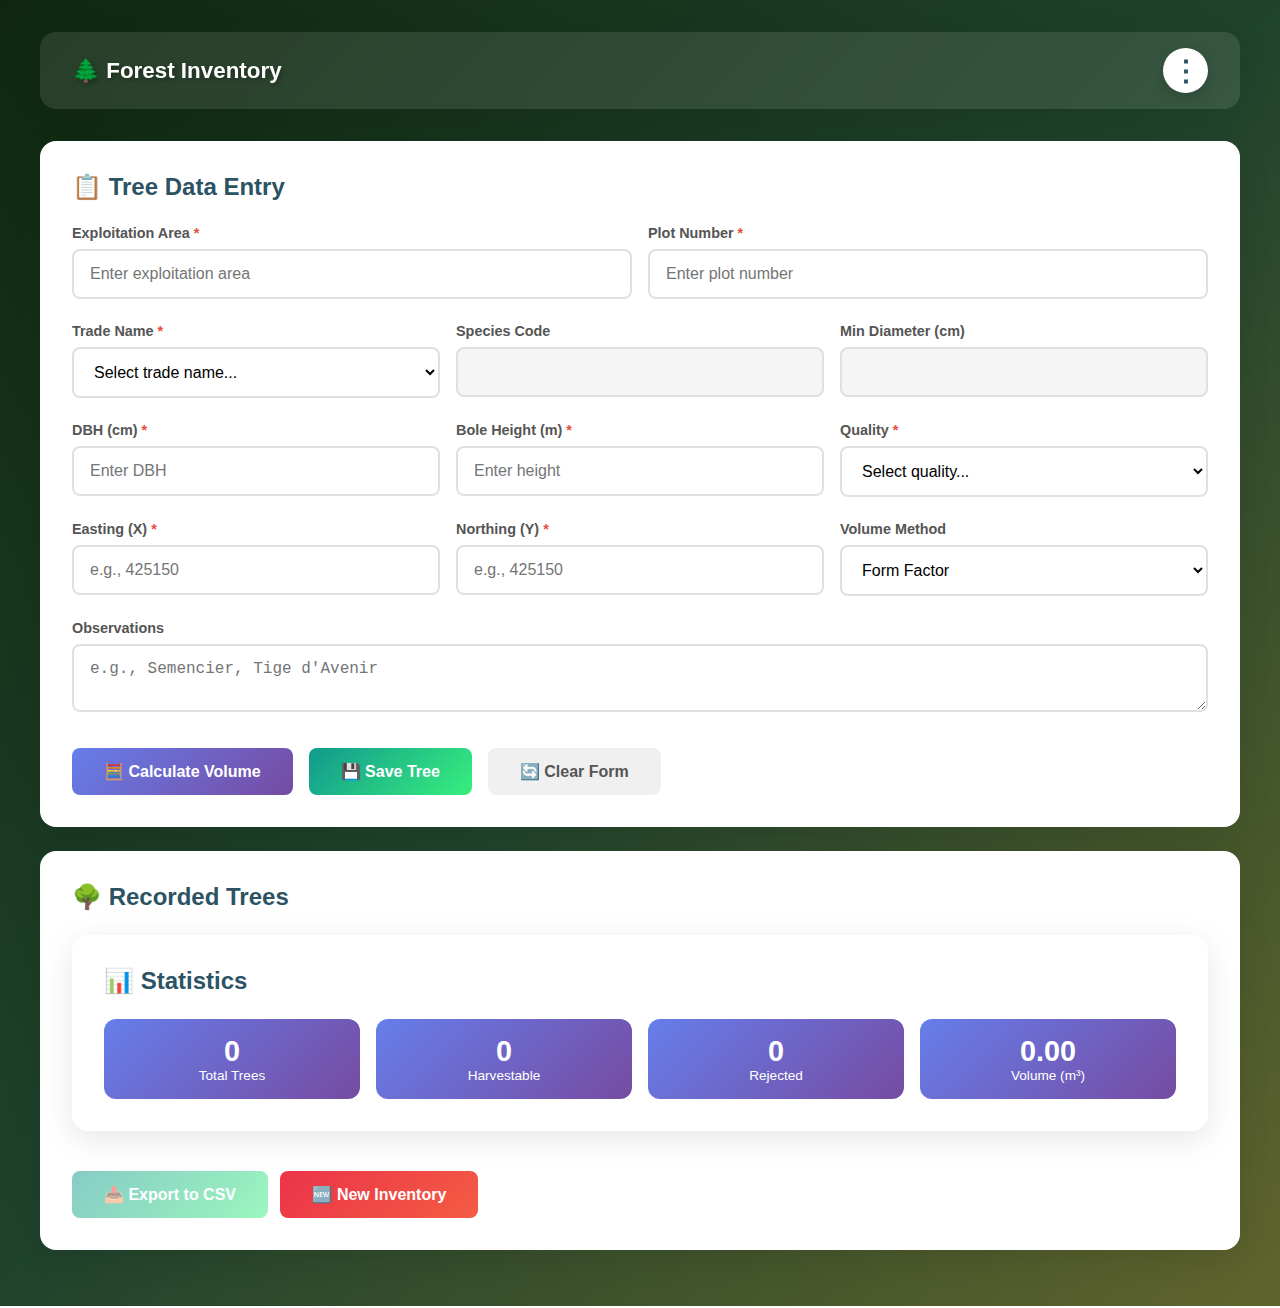
<file: index.html>
<!DOCTYPE html>
<html lang="en">
<head>
  <meta charset="UTF-8" />
  <meta name="viewport" content="width=device-width, initial-scale=1.0">
  <title>Forest Inventory</title>
  <meta name="description" content="Forest inventory data collection compatible with TIAMA/SIGIF2">
  <meta name="theme-color" content="#2c5364">
  <meta name="apple-mobile-web-app-capable" content="yes">
  <meta name="apple-mobile-web-app-status-bar-style" content="black-translucent">
  <meta name="apple-mobile-web-app-title" content="Forest Inventory">
  <!-- Manifest -->
  <link rel="manifest" href="manifest.json">
  <!-- Icons -->
  <link rel="apple-touch-icon" sizes="512x512" href="icons/icon-512x512.png">
  <!-- Stylesheets -->
  <link rel="stylesheet" href="styles/main.css">
  <link rel="stylesheet" href="styles/components.css">
  <link rel="stylesheet" href="styles/responsive.css">
  <link rel="stylesheet" href="styles/print.css">
</head>
<body>
  <div class="container">
    <!-- Header with Menu -->
    <div class="app-header">
      <h1>🌲 Forest Inventory</h1>
      <button class="menu-btn" onclick="toggleMenu()">⋮</button>
    </div>

    <!-- Dropdown Menu -->
    <div id="dropdownMenu" class="dropdown-menu">
      <button onclick="exportCSV()">📥 Export to CSV</button>
      <button onclick="openCSVFile()">📂 Open CSV File</button>
      <button onclick="showNewLocationModal()">🆕 New Inventory</button>
      <button onclick="showUserGuide()">📖 User Guide</button>
      <button onclick="showAboutDeveloper()">👨‍💻 About Developer</button>
      <button onclick="printResults()">🖨️ Print Results</button>
    </div>

    <!-- Hidden file input for CSV -->
    <input type="file" id="csvFileInput" accept=".csv" style="display: none;">

    <!-- Tree Data Entry Form -->
    <div class="card">
      <h2>📋 Tree Data Entry</h2>
      
      <div class="form-grid">
        <div class="input-group">
          <label for="area" class="required">Exploitation Area</label>
          <input type="text" id="area" placeholder="Enter exploitation area">
        </div>
        <div class="input-group">
          <label for="plot" class="required">Plot Number</label>
          <input type="text" id="plot" placeholder="Enter plot number">
        </div>
      </div>

      <div class="form-grid">
        <div class="input-group">
          <label for="tradeName" class="required">Trade Name</label>
          <select id="tradeName" onchange="updateSpecies()">
            <option value="">Select trade name...</option>
          </select>
        </div>
        <div class="input-group">
          <label for="code">Species Code</label>
          <input type="text" id="code" readonly style="background: #f5f5f5;">
        </div>
        <div class="input-group">
          <label for="minDiam">Min Diameter (cm)</label>
          <input type="number" id="minDiam" readonly style="background: #f5f5f5;">
        </div>
      </div>

      <div class="form-grid">
        <div class="input-group">
          <label for="dbh" class="required">DBH (cm)</label>
          <input type="number" id="dbh" step="0.1" placeholder="Enter DBH" oninput="checkDiameter()">
        </div>
        <div class="input-group">
          <label for="height" class="required">Bole Height (m)</label>
          <input type="number" id="height" step="0.1" placeholder="Enter height">
        </div>
        <div class="input-group">
          <label for="quality" class="required">Quality</label>
          <select id="quality" onchange="updateQuality()">
            <option value="">Select quality...</option>
            <option value="1">Perfect</option>
            <option value="2">Slight Defect</option>
            <option value="3">Unexploitable</option>
            <option value="4">Abandoned/Dead</option>
          </select>
        </div>
      </div>

      <div class="form-grid">
        <div class="input-group">
          <label for="eastingX" class="required">Easting (X)</label>
          <input type="number" id="eastingX" placeholder="e.g., 425150">
        </div>
        <div class="input-group">
          <label for="northingY" class="required">Northing (Y)</label>
          <input type="number" id="northingY" placeholder="e.g., 425150">
        </div>
        <div class="input-group">
          <label for="volMethod">Volume Method</label>
          <select id="volMethod">
            <option value="form">Form Factor</option>
            <option value="conic">Conic Formula</option>
          </select>
        </div>
      </div>

      <div class="input-group">
        <label for="obs">Observations</label>
        <textarea id="obs" rows="2" placeholder="e.g., Semencier, Tige d'Avenir"></textarea>
      </div>

      <div id="warning" class="alert alert-warning hidden"></div>
      
      <div id="volDisplay" class="alert alert-info hidden">
        <strong>Calculated Volume:</strong> <span id="volValue">0.00</span> m³
      </div>

      <div style="display: flex; gap: 0.5rem; flex-wrap: wrap;">
        <button class="btn btn-primary" onclick="calcVolume()" id="calcBtn">🧮 Calculate Volume</button>
        <button class="btn btn-success" onclick="saveTree()">💾 Save Tree</button>
        <button class="btn btn-secondary" onclick="clearForm()">🔄 Clear Form</button>
      </div>
    </div>

    <!-- Results Section -->
    <div class="card">
      <!-- Print Header (hidden on screen, visible on print) -->
      <div class="print-header" style="display: none;">
        <h1>🌲 Forest Inventory Report</h1>
        <div class="print-location" id="printLocation"></div>
        <div class="print-date" id="printDate"></div>
      </div>

      <!-- Print Summary (hidden on screen, visible on print) -->
      <div class="print-summary" style="display: none;">
        <h3>Summary Statistics</h3>
        <table>
          <tr>
            <th>Total Trees Recorded</th>
            <td id="printTotalTrees">0</td>
          </tr>
          <tr>
            <th>Harvestable Trees</th>
            <td id="printHarvestable">0</td>
          </tr>
          <tr>
            <th>Rejected Trees</th>
            <td id="printRejected">0</td>
          </tr>
          <tr>
            <th>Total Volume (m³)</th>
            <td id="printTotalVol">0.00</td>
          </tr>
        </table>
        <br>
        <h3>Tree Inventory Details</h3>
      </div>

      <h2>🌳 Recorded Trees</h2>
      
      <div id="locationHeader" class="hidden" style="background: linear-gradient(135deg, #667eea 0%, #764ba2 100%); padding: 1.5rem 2rem; border-radius: 12px; margin-bottom: 1.5rem; box-shadow: 0 4px 12px rgba(102, 126, 234, 0.3);">
        <div style="display: flex; align-items: center; gap: 0.75rem;">
          <span style="font-size: 1.5rem;">📍</span>
          <div>
            <span style="color: rgba(255, 255, 255, 0.8); font-size: 0.85rem; font-weight: 600; text-transform: uppercase; letter-spacing: 0.5px; display: block; margin-bottom: 0.25rem;">Exploitation Area</span>
            <span id="areaName" style="color: white; font-size: 1.3rem; font-weight: 700;"></span>
          </div>
        </div>
      </div>

      <div id="trees"></div>

    <!-- Statistics Card -->
    <div class="card">
      <h2>📊 Statistics</h2>
      <div class="summary-stats">
        <div class="stat-card">
          <div class="stat-value" id="totalTrees">0</div>
          <div class="stat-label">Total Trees</div>
        </div>
        <div class="stat-card">
          <div class="stat-value" id="harvestable">0</div>
          <div class="stat-label">Harvestable</div>
        </div>
        <div class="stat-card">
          <div class="stat-value" id="rejected">0</div>
          <div class="stat-label">Rejected</div>
        </div>
        <div class="stat-card">
          <div class="stat-value" id="totalVol">0.00</div>
          <div class="stat-label">Volume (m³)</div>
        </div>
      </div>
    </div>

    <button id="exportBtn" class="btn btn-export" onclick="exportCSV()" style="margin-top: 1rem;" disabled>
      📥 Export to CSV
    </button>
    <button class="btn btn-danger" onclick="showNewLocationModal()" style="margin-top: 1rem;">
      🆕 New Inventory
    </button>
  </div>

  <!-- Modal for New Location Warning -->
  <div id="newLocationModal" class="modal">
    <div class="modal-content">
      <h3>New Inventory</h3>
      <p>Starting a new inventory will clear all current data. Would you like to export the existing data before clearing?</p>
      <div class="modal-buttons">
        <button class="btn btn-secondary" onclick="closeModal()">Cancel</button>
        <button class="btn btn-danger" onclick="clearDataWithoutExport()">Don't Export</button>
        <button class="btn btn-export" onclick="exportAndClear()">Export & Clear</button>
      </div>
    </div>
  </div>

  <!-- Modal for Page Refresh Warning -->
  <div id="refreshWarningModal" class="modal">
    <div class="modal-content">
      <h3>Unsaved Data</h3>
      <p>You have unsaved data. Would you like to export it before leaving?</p>
      <div class="modal-buttons">
        <button class="btn btn-secondary" onclick="cancelRefresh()">Cancel</button>
        <button class="btn btn-danger" onclick="proceedWithoutExport()">Don't Export</button>
        <button class="btn btn-export" onclick="exportAndLeave()">Export & Leave</button>
      </div>
    </div>
  </div>

  <!-- Modal for Edit Record -->
  <div id="editModal" class="modal">
    <div class="modal-content">
      <h3>✏️ Edit Tree Record</h3>
      
      <div class="form-grid">
        <div class="input-group">
          <label for="editArea" class="required">Exploitation Area</label>
          <input type="text" id="editArea" placeholder="Enter exploitation area">
        </div>
        <div class="input-group">
          <label for="editPlot" class="required">Plot Number</label>
          <input type="text" id="editPlot" placeholder="Enter plot number">
        </div>
      </div>

      <div class="form-grid">
        <div class="input-group">
          <label for="editTradeName" class="required">Trade Name</label>
          <select id="editTradeName" onchange="updateEditSpecies()">
            <option value="">Select trade name...</option>
          </select>
        </div>
        <div class="input-group">
          <label for="editCode">Species Code</label>
          <input type="text" id="editCode" readonly style="background: #f5f5f5;">
        </div>
        <div class="input-group">
          <label for="editMinDiam">Min Diameter (cm)</label>
          <input type="number" id="editMinDiam" readonly style="background: #f5f5f5;">
        </div>
      </div>

      <div class="form-grid">
        <div class="input-group">
          <label for="editDbh" class="required">DBH (cm)</label>
          <input type="number" id="editDbh" step="0.1" placeholder="Enter DBH" oninput="recalculateVolume()">
        </div>
        <div class="input-group">
          <label for="editHeight" class="required">Bole Height (m)</label>
          <input type="number" id="editHeight" step="0.1" placeholder="Enter height" oninput="recalculateVolume()">
        </div>
        <div class="input-group">
          <label for="editQuality" class="required">Quality</label>
          <select id="editQuality">
            <option value="">Select quality...</option>
            <option value="1">1 - Perfect</option>
            <option value="2">2 - Slight Defect</option>
            <option value="3">3 - Unexploitable</option>
            <option value="4">4 - Abandoned/Dead</option>
          </select>
        </div>
      </div>

      <div class="form-grid">
        <div class="input-group">
          <label for="editEastingX" class="required">Easting (X)</label>
          <input type="number" id="editEastingX" placeholder="e.g., 425150">
        </div>
        <div class="input-group">
          <label for="editNorthingY" class="required">Northing (Y)</label>
          <input type="number" id="editNorthingY" placeholder="e.g., 425150">
        </div>
        <div class="input-group">
          <label for="editVolMethod">Volume Method</label>
          <select id="editVolMethod" onchange="recalculateVolume()">
            <option value="form">Form Factor</option>
            <option value="conic">Conic Formula</option>
          </select>
        </div>
      </div>

      <div class="input-group">
        <label for="editObs">Observations</label>
        <textarea id="editObs" rows="2" placeholder="e.g., Semencier, Tige d'Avenir"></textarea>
      </div>

      <!-- Calculated Results Display -->
      <div style="background: #f8f9fa; padding: 1rem; border-radius: 8px; margin-top: 1rem;">
        <div style="display: grid; grid-template-columns: 1fr 1fr; gap: 1rem;">
          <div>
            <div style="font-size: 0.85rem; color: #888; font-weight: 600; margin-bottom: 0.25rem;">CALCULATED VOLUME</div>
            <div style="font-size: 1.25rem; color: #2c5364; font-weight: bold;">
              <span id="editCalculatedVolume">0.00</span> m³
            </div>
          </div>
          <div>
            <div style="font-size: 0.85rem; color: #888; font-weight: 600; margin-bottom: 0.25rem;">STATUS</div>
            <div style="font-size: 1rem; color: #555; font-weight: 600;">
              <span id="editTreeStatus">-</span>
            </div>
          </div>
        </div>
      </div>

      <div class="modal-buttons">
        <button class="btn btn-secondary" onclick="closeEditModal()">Cancel</button>
        <button class="btn btn-primary" onclick="saveEditedTree()">Save Changes</button>
      </div>
    </div>
  </div>

  <!-- User Guide Modal -->
  <div id="userGuideModal" class="modal">
    <div class="modal-content modal-wide">
      <div class="modal-header">
        <h3>📖 User Guide</h3>
        <button class="close-btn" onclick="closeUserGuide()">✕</button>
      </div>
      <div class="guide-content">
        <section class="guide-section">
          <h4>🎯 Getting Started</h4>
          <p>The Forest Inventory application helps you record, calculate, and manage tree data compatible with TIAMA/SIGIF2 and other forest management systems using two standard forestry volume calculation methods.</p>
        </section>
        <section class="guide-section">
          <h4>📋 Step 1: Enter Tree Data</h4>
          <p>Fill in all required fields marked with an asterisk (*):</p>
          <ul>
            <li><strong>Exploitation Area:</strong> Name of the forest exploitation area or research site</li>
            <li><strong>Plot Number:</strong> The plot identifier where the tree is located</li>
            <li><strong>Trade Name:</strong> Common trade name of the tree species</li>
            <li><strong>DBH:</strong> Diameter at Breast Height in centimeters</li>
            <li><strong>Bole Height:</strong> Commercial height of the tree bole in meters</li>
            <li><strong>Quality:</strong> Tree quality classification (1=Perfect, 2=Slight Defect, 3=Unexploitable, 4=Abandoned/Dead)</li>
            <li><strong>Easting/Northing:</strong> GPS coordinates of the tree</li>
            <li><strong>Observations:</strong> Optional field for notes (e.g., seed tree, future crop tree)</li>
          </ul>
          <div class="tip-box">
            <strong>💡 Tip:</strong> All required fields must be completed before you can calculate volume and save a tree record.
          </div>
        </section>
        <section class="guide-section">
          <h4>🔬 Step 2: Select Volume Calculation Method</h4>
          <p>Choose one of two calculation methods:</p>
          <div class="method-info">
            <h5>📐 Form Factor Method</h5>
            <p>To use this method:</p>
            <ul>
              <li>Measure the DBH and Bole Height</li>
              <li>Enter DBH (in cm) and Bole Height (in m) in the form fields</li>
              <li>Click the 🧮 Calculate Volume button to calculate tree volume in m³</li>
              <li>Formula: <code>V = (π × D² × H × 0.5) / 4</code></li>
              <li>Where: D = DBH (cm), H = Height (m)</li>
              <li>This method uses a form factor of 0.5, suitable for general tropical hardwoods</li>
            </ul>
          </div>
          <div class="method-info">
            <h5>⭕ Conic Formula Method</h5>
            <p>To use this method:</p>
            <ul>
              <li>Measure the DBH and Bole Height</li>
              <li>Enter DBH (in cm) and Bole Height (in m) in the form fields</li>
              <li>Click the 🧮 Calculate Volume button to calculate tree volume in m³</li>
              <li>Formula: <code>V = (π × H × D²) / 12</code></li>
              <li>Where: D = DBH (cm), H = Height (m)</li>
              <li>This method assumes a conical tree shape</li>
            </ul>
            <div class="warning-box">
              <strong>⚠️ Important:</strong> The system will warn you if DBH is below the minimum diameter for the selected species.
            </div>
          </div>
        </section>
        <section class="guide-section">
          <h4>📊 Step 3: View Results</h4>
          <p>After calculating and saving, your results appear in cards showing:</p>
          <ul>
            <li>All tree information entered</li>
            <li>Calculated volume in m³</li>
            <li><strong>Quality Classification:</strong>
              <ul>
                <li>Quality 1: Perfect tree</li>
                <li>Quality 2: Slight defect</li>
                <li>Quality 3: Unexploitable</li>
                <li>Quality 4: Abandoned/Dead</li>
              </ul>
            </li>
            <li><strong>Summary Statistics:</strong>
              <ul>
                <li>Total Trees: Number of trees recorded</li>
                <li>Harvestable: Trees with quality 1 or 2</li>
                <li>Rejected: Trees with quality 3 or 4</li>
                <li>Total Volume: Sum of all harvestable tree volumes in m³</li>
              </ul>
            </li>
          </ul>
        </section>
        <section class="guide-section">
          <h4>✏️ Editing Records</h4>
          <p>Click the <strong>✏️ Edit</strong> button on any result card to modify:</p>
          <ul>
            <li>Tree information fields</li>
            <li>Calculation inputs (which will automatically recalculate the volume)</li>
          </ul>
          <p>The volume method can be changed and recalculated as needed.</p>
        </section>

        <section class="guide-section">
        <h4>📥 Exporting Data</h4>
          <p>To export your data to a CSV file:</p>
          <ul>
            <li>Click the menu button (⋮) in the top-right corner and choose 📥Export to CSV or</li>
            <li>Click <strong>📥 Export to CSV</strong> to download all results in a spreadsheet format compatible with TIAMA/SIGIF2 and Excel.</li>
            <li>The file wil be saved in your Downloads folder</li>
          </ul>
          <p>Exported files can be:</p>
          <ul>
            <li>Opened and edited in the Forest Inventory App./li>
            <li>Opened and edited in Excel, Google Sheets, or any spreadsheet application</li>
            <li>Saved as backup copies of your data</li>
            <li>Shared with colleagues or supervisors</li>
            <li>Re-imported back into the app for continued work</li>
          </ul>
        </section>
        
        <section class="guide-section">
          <h4>📂 Importing CSV Files in menu</h4>
          <p>You can import previously exported CSV files back into the app:</p>
          <ul>
            <ol>
              <li>Click the menu button (⋮) in the top-right corner</li>
              <li>Select <strong>📂 Open CSV File</strong></li>
              <li>Choose your CSV file from your device</li>
              <li>Review the import preview showing:
                <ul>
                  <li>File name</li>
                  <li>Number of records found</li>
                  <li>Exploitation area name (if present)</li>
                </ul>
              </li>
              <li>Choose your import option:
                <ul>
                  <li><strong>Import:</strong> Adds new records to existing data</li>
                  <li><strong>Replace Current Data:</strong> Clears existing records and imports the CSV data</li>
                  <li><strong>Cancel:</strong> Cancels the import operation</li>
                </ul>
              </li>
            </ol>
          </ul>
          <div class="tip-box">
            <strong>💡 Tip:</strong> The imported exploitation area is editable. You can modify it before adding new records if needed.
          </div>
          <div class="warning-box">
            <strong>⚠️ Important:</strong> Only import CSV files that were exported from this app or follow the exact same format. The app expects specific columns including Area, Plot, Trade Name, Species Code, DBH, Height, Volume, Quality, Coordinates, and Observations.
          </div>
        </section>
        <section class="guide-section">
          <h4>🆕 Starting a New Inventory</h4>
          <p>To start a new inventory in a new area</p>
          <ul>
            <li>Click the menu button (⋮) in the top-right corner and choose 🆕 New Inventory or</li>
            <li>Click <strong>🆕 New Inventory</strong> to start fresh. You'll be prompted to export existing data first if you haven't already.</li>
          </ul>
        </section>
        <section class="guide-section">
          <h4>🗑️ Deleting Records</h4>
          <p>Click the <strong>🗑️ Delete</strong> button on any result card to remove it. Record IDs will automatically renumber to maintain sequence.</p>
        </section>
        <section class="guide-section">
          <h4>💾 Data Safety</h4>
          <ul>
            <li>The app warns you before closing or refreshing if you have unsaved data</li>
            <li>Always export your data before starting a new inventory</li>
            <li>Data is stored only in your browser session and will be lost if not exported</li>
          </ul>
        </section>
        <section class="guide-section">
          <h4>🖨️ Printing Results</h4>
          <p>Generate a professional printed report of your tree inventory:</p>
          <ul>
            <ol>
              <li>Click the menu button (⋮) in the top-right corner</li>
              <li>Select <strong>🖨️ Print Results</strong></li>
              <li>Review the print preview showing:
                <ul>
                  <li>Exploitation area and date information</li>
                  <li>Summary statistics (total trees, harvestable, rejected, total volume)</li>
                  <li>Complete tree measurement details</li>
                  <li>Developer and contact information</li>
                </ul>
              </li>
              <li>Choose your print destination:
                <ul>
                  <li><strong>Physical Printer:</strong> Print to paper for field reports</li>
                  <li><strong>Save as PDF:</strong> Create digital copies for archival or sharing</li>
                </ul>
              </li>
            </ol>
          </ul>
          <div class="tip-box">
            <strong>💡 Tip:</strong> The print layout is optimized for A4 paper and includes page breaks to keep records together. Unnecessary interface elements (buttons, menus) are automatically hidden when printing.
          </div>
        </section>
      </div>
    </div>
  </div>

  <!-- About Developer Modal -->
  <div id="aboutDeveloperModal" class="modal">
    <div class="modal-content modal-wide">
      <div class="modal-header">
        <h3>👨‍💻 About the Developer</h3>
        <button class="close-btn" onclick="closeAboutDeveloper()">✕</button>
      </div>
      <div class="about-content">
        <div class="developer-profile">
          <img src="drnamuene.jpg" alt="Dr. Kato Samuel Namuene" class="developer-photo">
          <h4>Dr. Kato Samuel Namuene</h4>
          <p class="developer-subtitle">Forest Informatics & Forest Biometry</p>
          <p class="developer-email">📧 <a href="mailto:kato.namuene@ubuea.cm">kato.namuene@ubuea.cm</a></p>
          <p class="developer-email">
            📧 <a href="https://www.linkedin.com/in/dr-kato-samuel-namuene-0b808a34" target="_blank" rel="noopener noreferrer">
              LinkedIn
            </a>
          </p>
        </div>

        <div class="about-section">
          <h5>🌟 Overview</h5>
          <p>Dr. Kato Samuel Namuene is a Bakwerian from Bokwai Village, Buea, married with 3 kids. He is a lecturer and environmental educator with over 20 years of experience teaching and training in forestry, botany, information and communication technologies (ICTs), and environmental management. His career combines academic teaching, vocational skills development, and software innovation to support forest conservation, biodiversity conservation, and sustainable resource use.</p>
        </div>

        <div class="about-section">
          <h5>🎓 Academic Qualifications</h5>
          <ul>
            <li><strong>Ph.D. in Botany (Forest Informatics)</strong> - University of Buea
              <ul>
                <li>ITTO-funded doctoral research on decision support systems and traceability software for timber exploitation monitoring</li>
              </ul>
            </li>
            <li><strong>M.Sc. in Botany</strong></li>
            <li><strong>B.Sc. (Hons.) in Plant Biology</strong></li>
          </ul>
        </div>

        <div class="about-section">
          <h5>📚 Professional Training</h5>
          <ul>
            <li><strong>Competence-Based Approach in Teaching</strong> - Ministry of Employment and Vocational Training (curriculum design, syllabus implementation, student evaluation)</li>
            <li><strong>Rural Agriculture Training</strong> - Ministry of Agriculture and Rural Development and Ministry of Livestock, Fisheries and Animal Industries</li>
            <li><strong>Education for Sustainable Development (ESD)</strong> - WWF Seminar</li>
            <li><strong>International Computer Driving License (ICDL)</strong> - 2007</li>
          </ul>
        </div>

        <div class="about-section">
          <h5>💻 Advanced Professional Development</h5>
          <ul>
            <li><strong>Data Analysis with R Statistics</strong> - DataCamp (2017)</li>
            <li><strong>Relational Databases and SQL</strong> - Stanford University Online (2022)</li>
            <li><strong>Python Programming</strong> - Great Learning Academy (2023–2025)</li>
            <li><strong>Oracle SQL</strong> - Great Learning Academy (2023–2025)</li>
            <li><strong>Web App and Database Development</strong> - The Odin Project (2023–2025)</li>
          </ul>
        </div>

        <div class="about-section">
          <h5>🏢 Professional Experience</h5>
          <ul>
            <li><strong>Programme for the Sustainable Management of Natural Resources (PSMNR)</strong>
              <ul>
                <li>Over a decade of training staff and community members in GIS, database management, AutoCAD, file management, and ICT skills</li>
              </ul>
            </li>
            <li><strong>WWF MOOC Developer</strong>
              <ul>
                <li>Developed and taught courses on innovations in technology for biodiversity conservation and ICT for green economy transformation</li>
              </ul>
            </li>
            <li><strong>Intensive Vocational Training Centre (IVTC) Buea</strong>
              <ul>
                <li>12 years developing curricula in Microsoft Office, computer maintenance, and networking</li>
                <li>Served as head of exams, jury member, and board member</li>
              </ul>
            </li>
            <li><strong>Cameroon GCE Board</strong>
              <ul>
                <li>Resource person for syllabus development in advanced-level wood processing and forest management (since 2022)</li>
              </ul>
            </li>
          </ul>
        </div>

        <div class="about-section">
          <h5>🌍 Contributions to Conservation</h5>
          <p>Dr. Namuene has made significant contributions to Education for Sustainable Development (ESD) through presentations on innovations in biodiversity conservation and ICT for a green economy. His work bridges the gap between technology and environmental conservation, creating practical tools and training programs that empower communities and organizations in sustainable resource management.</p>
        </div>
      </div>
    </div>
  </div>

  <!-- CSV Import Confirmation Modal -->
  <div id="csvImportModal" class="modal">
    <div class="modal-content">
      <h3>Import CSV File</h3>
      <p id="csvImportMessage"></p>
      <div id="csvPreview" style="max-height: 200px; overflow-y: auto; background: #f8f9fa; padding: 1rem; border-radius: 8px; margin-bottom: 1.5rem; display: none;">
        <strong>Preview:</strong>
        <div id="csvPreviewContent" style="margin-top: 0.5rem; font-size: 0.9rem;"></div>
      </div>
      <div class="modal-buttons">
        <button class="btn btn-secondary" onclick="cancelCSVImport()">Cancel</button>
        <button class="btn btn-danger" onclick="importCSVReplace()" id="replaceBtn" style="display: none;">Replace Current Data</button>
        <button class="btn btn-primary" onclick="confirmCSVImport()">Import</button>
      </div>
    </div>
  </div>

  <!-- Scripts -->
  <script src="js/utils.js"></script>
  <script src="js/calculations.js"></script>
  <script src="js/ui.js"></script>
  <script src="js/app.js"></script>

  <script>
    document.addEventListener('DOMContentLoaded', function() {
      if (typeof initializeSpeciesDropdown === 'function') {
        initializeSpeciesDropdown();
      } else {
        console.error('initializeSpeciesDropdown function not found');
      }
    });
  </script>
  
 <!-- PWA Installation Script -->
  <script>
    // Register Service Worker
    if ('serviceWorker' in navigator) {
      window.addEventListener('load', () => {
        navigator.serviceWorker.register('./service-worker.js')
          .then(registration => {
            console.log('Service Worker registered successfully:', registration.scope);
            
            // Check for updates
            registration.addEventListener('updatefound', () => {
              const newWorker = registration.installing;
              console.log('Service Worker update found');
              
              newWorker.addEventListener('statechange', () => {
                if (newWorker.state === 'installed' && navigator.serviceWorker.controller) {
                  console.log('New Service Worker installed, reload to update');
                }
              });
            });
          })
          .catch(error => {
            console.log('Service Worker registration failed:', error);
          });
      });
    } else {
      console.log('Service Workers not supported in this browser');
    }

    // PWA Install Prompt
    let deferredPrompt;
    const installButton = document.createElement('button');
    installButton.id = 'installButton';
    installButton.className = 'install-button';
    installButton.innerHTML = '📥 Install App';
    installButton.style.display = 'none';

    window.addEventListener('beforeinstallprompt', (e) => {
      e.preventDefault();
      deferredPrompt = e;
      installButton.style.display = 'flex';
    });

    installButton.addEventListener('click', async () => {
      if (deferredPrompt) {
        deferredPrompt.prompt();
        const { outcome } = await deferredPrompt.userChoice;
        console.log('User response:', outcome);
        deferredPrompt = null;
        installButton.style.display = 'none';
      }
    });

    window.addEventListener('appinstalled', () => {
      console.log('App installed successfully');
      installButton.style.display = 'none';
    });

    // Add install button to page
    window.addEventListener('load', () => {
      document.body.appendChild(installButton);
    });
    
    // Online/Offline status
    function updateOnlineStatus() {
      const statusElement = document.getElementById('onlineStatus');
      if (statusElement) {
        if (navigator.onLine) {
          statusElement.textContent = '● Online';
          statusElement.className = 'status-online';
        } else {
          statusElement.textContent = '● Offline';
          statusElement.className = 'status-offline';
        }
      }
    }

    window.addEventListener('online', updateOnlineStatus);
    window.addEventListener('offline', updateOnlineStatus);
    
    document.addEventListener('DOMContentLoaded', updateOnlineStatus);
  </script>
</body>
</html>
</file>
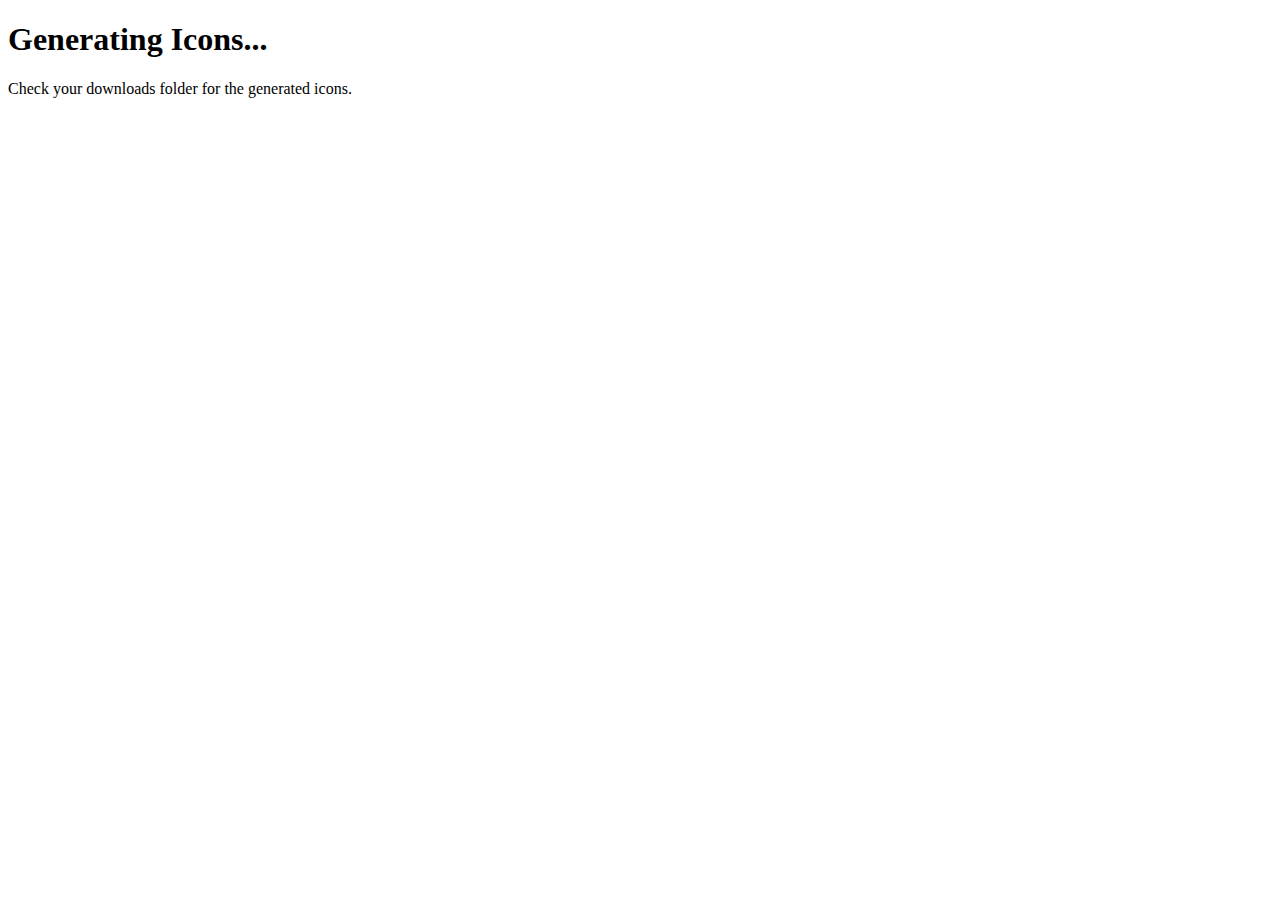
<file: createicons.html>
<!DOCTYPE html>
<html>
<head>
  <title>Icon Generator for Forest Inventory</title>
</head>
<body>
  <h1>Generating Icons...</h1>
  <p>Check your downloads folder for the generated icons.</p>
  <canvas id="canvas"></canvas>
  <script>
    const sizes = [72, 96, 128, 144, 152, 192, 384, 512];
    
    sizes.forEach(size => {
      const canvas = document.createElement('canvas');
      canvas.width = size;
      canvas.height = size;
      const ctx = canvas.getContext('2d');
      
      // Background gradient
      const gradient = ctx.createLinearGradient(0, 0, size, size);
      gradient.addColorStop(0, '#0f2027');
      gradient.addColorStop(0.5, '#203a43');
      gradient.addColorStop(1, '#2c5364');
      ctx.fillStyle = gradient;
      ctx.fillRect(0, 0, size, size);
      
      // Tree emoji
      ctx.font = `${size * 0.6}px Arial`;
      ctx.textAlign = 'center';
      ctx.textBaseline = 'middle';
      ctx.fillText('🌲', size / 2, size / 2);
      
      // Download
      canvas.toBlob(blob => {
        const url = URL.createObjectURL(blob);
        const a = document.createElement('a');
        a.href = url;
        a.download = `icon-${size}x${size}.png`;
        a.click();
        URL.revokeObjectURL(url);
      });
    });
    
    setTimeout(() => {
      document.body.innerHTML += '<p style="color: green; font-weight: bold;">✓ All icons generated! Move them to the icons/ folder.</p>';
    }, 1000);
  </script>
</body>
</html>
</file>
<file: styles/main.css>
/* Main Styles */
* {
  margin: 0;
  padding: 0;
  box-sizing: border-box;
}

body {
  font-family: -apple-system, BlinkMacSystemFont, 'Segoe UI', Roboto, Oxygen, Ubuntu, Cantarell, sans-serif;
  background: linear-gradient(135deg, #0f270f 0%, #20432c 50%, #60642c 100%);
  min-height: 100vh;
  padding: 2rem;
  color: #333;
}

.container {
  max-width: 1200px;
  margin: 0 auto;
}

h1 {
  color: white;
  text-align: center;
  font-size: 2.5rem;
  margin-bottom: 2rem;
  text-shadow: 2px 2px 4px rgba(0,0,0,0.3);
}

h2 {
  color: #2c5364;
  font-size: 1.5rem;
  margin-bottom: 1.5rem;
  display: flex;
  align-items: center;
  gap: 0.5rem;
}

.hidden {
  display: none !important;
}

.formula {
  background: #f8f9fa;
  padding: 1rem;
  border-radius: 8px;
  border-left: 4px solid #667eea;
  margin: 1rem 0;
  font-family: 'Courier New', monospace;
  color: #555;
}

/* Tables */
table {
  width: 100%;
  border-collapse: separate;
  border-spacing: 0;
  margin-top: 1rem;
}

th {
  background: linear-gradient(135deg, #2c5364 0%, #203a43 100%);
  color: white;
  padding: 1rem;
  text-align: left;
  font-weight: 600;
  font-size: 0.9rem;
}

th:first-child {
  border-radius: 8px 0 0 0;
}

th:last-child {
  border-radius: 0 8px 0 0;
}

td {
  padding: 1rem;
  border-bottom: 1px solid #e0e0e0;
  background: white;
}

tr:last-child td:first-child {
  border-radius: 0 0 0 8px;
}

tr:last-child td:last-child {
  border-radius: 0 0 8px 0;
}

tr:hover td {
  background: #f8f9fa;
}

/* Center align ID column */
th:first-child,
td:first-child {
  text-align: center;
}
</file>
<file: styles/components.css>
/* Component Styles */

/* Cards */
.card {
  background: white;
  border-radius: 16px;
  padding: 2rem;
  margin-bottom: 1.5rem;
  box-shadow: 0 8px 32px rgba(0,0,0,0.1);
  transition: transform 0.3s ease, box-shadow 0.3s ease;
}

.card:hover {
  transform: translateY(-4px);
  box-shadow: 0 12px 48px rgba(0,0,0,0.15);
}

/* Input Groups */
.input-group {
  margin-bottom: 1.5rem;
}

label {
  display: block;
  color: #555;
  font-weight: 600;
  margin-bottom: 0.5rem;
  font-size: 0.9rem;
}

label.required::after {
  content: " *";
  color: #e74c3c;
}

input, select, textarea {
  width: 100%;
  padding: 0.875rem 1rem;
  border: 2px solid #e0e0e0;
  border-radius: 8px;
  font-size: 1rem;
  transition: all 0.3s ease;
  background: white;
}

input[type="number"]::-webkit-inner-spin-button,
input[type="number"]::-webkit-outer-spin-button {
  -webkit-appearance: none;
  margin: 0;
}

input[type="number"] {
  -moz-appearance: textfield;
}

input#minDiam::-webkit-inner-spin-button,
input#minDiam::-webkit-outer-spin-button {
  display: none;
}

input:focus, select:focus, textarea:focus {
  outline: none;
  border-color: #2c5364;
  box-shadow: 0 0 0 3px rgba(44, 83, 100, 0.1);
}

input.error, select.error {
  border-color: #e74c3c;
}

input[disabled], select:disabled {
  background: #f5f5f5;
  cursor: not-allowed;
  color: #999;
}

/* Form Grid */
.form-grid {
  display: grid;
  grid-template-columns: repeat(auto-fit, minmax(250px, 1fr));
  gap: 1rem;
}

/* Buttons */
.btn {
  padding: 0.875rem 2rem;
  border: none;
  border-radius: 8px;
  font-size: 1rem;
  font-weight: 600;
  cursor: pointer;
  transition: all 0.3s ease;
  margin-right: 0.5rem;
  margin-top: 0.5rem;
}

.btn:disabled {
  opacity: 0.5;
  cursor: not-allowed;
}

.btn:disabled:hover {
  transform: none;
  box-shadow: none;
}

.btn-primary {
  background: linear-gradient(135deg, #667eea 0%, #764ba2 100%);
  color: white;
}

.btn-primary:hover:not(:disabled) {
  transform: translateY(-2px);
  box-shadow: 0 4px 12px rgba(102, 126, 234, 0.4);
}

.btn-secondary {
  background: #f0f0f0;
  color: #555;
}

.btn-secondary:hover {
  background: #e0e0e0;
}

.btn-success {
  background: linear-gradient(135deg, #11998e 0%, #38ef7d 100%);
  color: white;
}

.btn-success:hover:not(:disabled) {
  transform: translateY(-2px);
  box-shadow: 0 4px 12px rgba(17, 153, 142, 0.4);
}

.btn-export {
  background: linear-gradient(135deg, #11998e 0%, #38ef7d 100%);
  color: white;
}

.btn-export:hover:not(:disabled) {
  transform: translateY(-2px);
  box-shadow: 0 4px 12px rgba(17, 153, 142, 0.4);
}

.btn-danger {
  background: linear-gradient(135deg, #eb3349 0%, #f45c43 100%);
  color: white;
}

.btn-danger:hover {
  transform: translateY(-2px);
  box-shadow: 0 4px 12px rgba(235, 51, 73, 0.4);
}

/* Alerts */
.alert {
  padding: 1rem;
  border-radius: 8px;
  margin: 1rem 0;
  border-left: 4px solid;
}

.alert-warning {
  background: #fff3cd;
  border-color: #ffc107;
  color: #856404;
}

.alert-info {
  background: #d1ecf1;
  border-color: #17a2b8;
  color: #0c5460;
}

/* Tree Cards */
.tree-card {
  background: #ffffff;
  border: none;
  border-radius: 16px;
  padding: 0;
  margin-bottom: 1.5rem;
  box-shadow: 0 4px 20px rgba(0, 0, 0, 0.08);
  overflow: hidden;
  position: relative;
  border-left: 6px solid #667eea;
}

.tree-card-header {
  background: linear-gradient(135deg, #667eea 0%, #764ba2 100%);
  color: white;
  display: flex;
  justify-content: space-between;
  align-items: center;
  padding: 1.5rem 2rem;
  margin: 0;
  border-bottom: none;
}

.tree-card-header strong {
  font-size: 1.25rem;
  font-weight: 700;
  display: flex;
  align-items: center;
  gap: 0.75rem;
}

.tree-card-header strong::before {
  content: '🌳';
  font-size: 1.5rem;
}

.tree-card-header span {
  background: rgba(255, 255, 255, 0.25);
  padding: 0.5rem 1rem;
  border-radius: 20px;
  font-size: 0.9rem;
  font-weight: 600;
  backdrop-filter: blur(10px);
  border: 1px solid rgba(255, 255, 255, 0.3);
}

.tree-card-body {
  display: grid;
  grid-template-columns: repeat(auto-fit, minmax(180px, 1fr));
  gap: 1.25rem;
  padding: 2rem;
  background: white;
}

.tree-card-body > div {
  display: flex;
  flex-direction: column;
  gap: 0.4rem;
  padding: 1rem;
  background: #f8f9fa;
  border-radius: 12px;
  border: 1px solid #e9ecef;
}

.tree-field-label {
  font-size: 0.7rem;
  color: #6c757d;
  font-weight: 700;
  text-transform: uppercase;
  letter-spacing: 0.5px;
  margin-bottom: 0.25rem;
  display: block;
}

.tree-card-body > div > span:not(.tree-field-label) {
  font-size: 1rem;
  font-weight: 600;
  color: #2c5364;
}

/* Add icons for specific fields */
.tree-card-body > div:nth-child(1) .tree-field-label::after { content: ' 📊'; } /* Plot */
.tree-card-body > div:nth-child(2) .tree-field-label::after { content: ' 🏷️'; } /* Code */
.tree-card-body > div:nth-child(3) .tree-field-label::after { content: ' 📏'; } /* DBH */
.tree-card-body > div:nth-child(4) .tree-field-label::after { content: ' 📐'; } /* Height */
.tree-card-body > div:nth-child(5) .tree-field-label::after { content: ' 📦'; } /* Volume */
.tree-card-body > div:nth-child(6) .tree-field-label::after { content: ' 🗺️'; } /* Coords */

.tree-card-actions {
  display: flex;
  gap: 1rem;
  padding: 1.5rem 2rem;
  margin: 0;
  background: #f8f9fa;
  border-top: 1px solid #e9ecef;
}

.btn-action {
  flex: 1;
  padding: 0.875rem 1.5rem;
  border: none;
  border-radius: 8px;
  font-size: 0.95rem;
  font-weight: 600;
  cursor: pointer;
  display: flex;
  align-items: center;
  justify-content: center;
  gap: 0.5rem;
  box-shadow: 0 2px 8px rgba(0, 0, 0, 0.1);
}

.btn-edit {
  background: linear-gradient(135deg, #667eea 0%, #764ba2 100%);
  color: white;
}

.btn-edit:hover {
  box-shadow: 0 4px 12px rgba(102, 126, 234, 0.4);
}

.btn-delete {
  background: linear-gradient(135deg, #f093fb 0%, #f5576c 100%);
  color: white;
}

.btn-delete:hover {
  box-shadow: 0 4px 12px rgba(245, 87, 108, 0.4);
}

/* Empty state styling */
#trees p {
  text-align: center;
  padding: 3rem 2rem;
  color: #6c757d;
  font-size: 1.1rem;
  background: #ffffff;
  border-radius: 16px;
  border: 2px dashed #dee2e6;
}

#trees p::before {
  content: '🌲';
  display: block;
  font-size: 3rem;
  margin-bottom: 1rem;
  opacity: 0.5;
}

/* Responsive for tree cards */
@media (max-width: 768px) {
  .tree-card-header {
    flex-direction: column;
    gap: 1rem;
    align-items: flex-start;
    padding: 1.25rem 1.5rem;
  }

  .tree-card-header strong {
    font-size: 1.1rem;
  }

  .tree-card-body {
    grid-template-columns: 1fr;
    padding: 1.5rem;
    gap: 1rem;
  }

  .tree-card-actions {
    flex-direction: row;
    gap: 0.75rem;
    padding: 1.25rem 1.5rem;
  }

  .btn-action {
    flex: 1;
  }
}

@media (max-width: 480px) {
  .tree-card-header strong::before {
    font-size: 1.25rem;
  }

  .tree-card-body > div {
    padding: 0.875rem;
  }

  .tree-field-label {
    font-size: 0.65rem;
  }
  
  .tree-card-actions {
    flex-direction: column;
  }
}

/* App Header with Menu */
.app-header {
  max-width: 1200px;
  margin: 0 auto 2rem;
  display: flex;
  justify-content: space-between;
  align-items: center;
  background: rgba(255, 255, 255, 0.1);
  backdrop-filter: blur(10px);
  padding: 1rem 2rem;
  border-radius: 16px;
  box-shadow: 0 8px 32px rgba(0,0,0,0.1);
}

.app-header h1 {
  margin: 0;
  text-align: left;
  color: white;
  font-size: 1.4rem;
}

.menu-btn {
  background: white;
  color: #2c5364;
  border: none;
  width: 45px;
  height: 45px;
  border-radius: 50%;
  font-size: 1.75rem;
  cursor: pointer;
  display: flex;
  align-items: center;
  justify-content: center;
  transition: all 0.3s ease;
  font-weight: bold;
  line-height: 1;
  box-shadow: 0 4px 12px rgba(0,0,0,0.15);
}

.menu-btn:hover {
  background: #f0f0f0;
  transform: scale(1.1);
  box-shadow: 0 6px 16px rgba(0,0,0,0.2);
}

/* Dropdown Menu */
.dropdown-menu {
  position: fixed;
  top: 100px;
  right: 2rem;
  background: white;
  border-radius: 12px;
  box-shadow: 0 8px 32px rgba(0,0,0,0.15);
  z-index: 1000;
  opacity: 0;
  visibility: hidden;
  transform: translateY(-10px);
  transition: all 0.3s ease;
  min-width: 220px;
  overflow: hidden;
}

.dropdown-menu.show {
  opacity: 1;
  visibility: visible;
  transform: translateY(0);
  display: block;
}

.dropdown-menu button {
  display: block;
  width: 100%;
  padding: 1rem 1.5rem;
  border: none;
  background: white;
  color: #333;
  text-align: left;
  cursor: pointer;
  font-size: 1rem;
  transition: all 0.2s ease;
  border-bottom: 1px solid #f0f0f0;
  font-weight: 500;
}

.dropdown-menu button:first-child {
  border-radius: 12px 12px 0 0;
}

.dropdown-menu button:last-child {
  border-bottom: none;
  border-radius: 0 0 12px 12px;
}

.dropdown-menu button:hover {
  background: linear-gradient(135deg, #667eea 0%, #764ba2 100%);
  color: white;
}

/* Summary Stats */
.summary-stats {
  display: grid;
  grid-template-columns: repeat(auto-fit, minmax(150px, 1fr));
  gap: 1rem;
}

.stat-card {
  background: linear-gradient(135deg, #667eea 0%, #764ba2 100%);
  color: white;
  padding: 1rem;
  border-radius: 12px;
  text-align: center;
}

.stat-value {
  font-size: 1.8rem;
  font-weight: bold;
}

.stat-label {
  font-size: 0.85rem;
}

/* Modal */
.modal {
  display: none;
  position: fixed;
  z-index: 1000;
  left: 0;
  top: 0;
  width: 100%;
  height: 100%;
  background-color: rgba(0, 0, 0, 0.6);
  backdrop-filter: blur(4px);
  animation: fadeIn 0.3s ease;
  align-items: center;
  justify-content: center;
}

.modal.show {
  display: flex;
}

.modal-content {
  background: white;
  padding: 2.5rem;
  border-radius: 20px;
  max-width: 500px;
  width: 90%;
  max-height: 90vh;
  overflow-y: auto;
  box-shadow: 0 20px 60px rgba(0, 0, 0, 0.3);
  animation: slideUp 0.4s cubic-bezier(0.34, 1.56, 0.64, 1);
  position: relative;
}

.modal-content h3 {
  color: #2c5364;
  margin-bottom: 1.25rem;
  font-size: 1.75rem;
  display: flex;
  align-items: center;
  gap: 0.75rem;
  font-weight: 700;
}

.modal-content p {
  color: #555;
  margin-bottom: 2rem;
  line-height: 1.7;
  font-size: 1.05rem;
}

.modal-buttons {
  display: flex;
  gap: 0.75rem;
  justify-content: flex-end;
  flex-wrap: wrap;
}

.modal-buttons .btn {
  margin: 0;
  padding: 0.875rem 1.75rem;
  font-size: 1rem;
  border-radius: 10px;
  font-weight: 600;
  transition: all 0.3s ease;
  border: none;
  cursor: pointer;
  flex: 1;
  min-width: 120px;
}

.modal-buttons .btn-secondary {
  background: #f0f0f0;
  color: #555;
  border: 2px solid #e0e0e0;
}

.modal-buttons .btn-secondary:hover {
  background: #e0e0e0;
  border-color: #d0d0d0;
  transform: translateY(-2px);
  box-shadow: 0 4px 12px rgba(0, 0, 0, 0.1);
}

.modal-buttons .btn-danger {
  background: linear-gradient(135deg, #eb3349 0%, #f45c43 100%);
  color: white;
  border: 2px solid transparent;
}

.modal-buttons .btn-danger:hover {
  transform: translateY(-2px);
  box-shadow: 0 6px 20px rgba(235, 51, 73, 0.4);
}

.modal-buttons .btn-export,
.modal-buttons .btn-success {
  background: linear-gradient(135deg, #11998e 0%, #38ef7d 100%);
  color: white;
  border: 2px solid transparent;
}

.modal-buttons .btn-export:hover,
.modal-buttons .btn-success:hover {
  transform: translateY(-2px);
  box-shadow: 0 6px 20px rgba(17, 153, 142, 0.4);
}

/* Modal Enhancements for Guide Pages */
.modal-wide {
  max-width: 900px;
}

.modal-header {
  display: flex;
  justify-content: space-between;
  align-items: center;
  margin-bottom: 1.5rem;
  padding-bottom: 1rem;
  border-bottom: 2px solid #e0e0e0;
}

.modal-header h3 {
  margin: 0;
}

.close-btn {
  background: none;
  border: none;
  font-size: 1.75rem;
  color: #999;
  cursor: pointer;
  padding: 0;
  width: 32px;
  height: 32px;
  display: flex;
  align-items: center;
  justify-content: center;
  border-radius: 50%;
  transition: all 0.2s ease;
}

.close-btn:hover {
  background: #f0f0f0;
  color: #333;
}

/* User Guide Styles */
.guide-content {
  line-height: 1.7;
}

.guide-section {
  margin-bottom: 2rem;
}

.guide-section h4 {
  color: #2c5364;
  margin-bottom: 1rem;
  font-size: 1.3rem;
  border-left: 4px solid #667eea;
  padding-left: 1rem;
}

.guide-section h5 {
  color: #555;
  margin-bottom: 0.75rem;
  margin-top: 1rem;
  font-size: 1.1rem;
}

.guide-section p {
  margin-bottom: 0.75rem;
  color: #555;
}

.guide-section ul,
.guide-section ol {
  margin-left: 1.5rem;
  margin-bottom: 0.75rem;
}

.guide-section li {
  margin-bottom: 0.5rem;
  color: #555;
}

.method-info {
  background: #f8f9fa;
  padding: 1rem;
  border-radius: 8px;
  margin-bottom: 1rem;
  border-left: 4px solid #667eea;
}

.tip-box {
  background: #d1ecf1;
  border-left: 4px solid #17a2b8;
  padding: 1rem;
  border-radius: 4px;
  margin-top: 1rem;
}

.warning-box {
  background: #fff3cd;
  border-left: 4px solid #ffc107;
  padding: 1rem;
  border-radius: 4px;
  margin-top: 0.75rem;
}

code {
  background: #e9ecef;
  padding: 0.2rem 0.4rem;
  border-radius: 3px;
  font-family: 'Courier New', monospace;
  font-size: 0.9em;
}

/* About Developer Styles */
.about-content {
  line-height: 1.7;
}

.developer-profile {
  text-align: center;
  margin-bottom: 2rem;
  padding-bottom: 2rem;
  border-bottom: 2px solid #e0e0e0;
}

.developer-photo {
  width: 180px;
  height: 180px;
  border-radius: 50%;
  object-fit: cover;
  margin-bottom: 1rem;
  border: 5px solid #667eea;
  box-shadow: 0 4px 12px rgba(0,0,0,0.15);
}

.developer-profile h4 {
  color: #2c5364;
  font-size: 1.75rem;
  margin-bottom: 0.5rem;
}

.developer-subtitle {
  color: #666;
  font-size: 1.1rem;
  margin-bottom: 0.75rem;
  font-style: italic;
}

.developer-email {
  color: #555;
  font-size: 0.95rem;
}

.developer-email a {
  color: #667eea;
  text-decoration: none;
  font-weight: 500;
}

.developer-email a:hover {
  text-decoration: underline;
}

.about-section {
  margin-bottom: 2rem;
}

.about-section h5 {
  color: #2c5364;
  font-size: 1.25rem;
  margin-bottom: 1rem;
  border-left: 4px solid #667eea;
  padding-left: 1rem;
}

.about-section p {
  color: #555;
  margin-bottom: 0.75rem;
  text-align: justify;
}

.about-section ul {
  margin-left: 1.5rem;
}

.about-section li {
  color: #555;
  margin-bottom: 0.75rem;
}

.about-section strong {
  color: #333;
}

/* Warning Icon for specific modals */
#newLocationModal .modal-content h3::before,
#refreshWarningModal .modal-content h3::before {
  content: '⚠️';
  font-size: 2rem;
  animation: pulse 2s infinite;
}

/* CSV Import Icon */
#csvImportModal .modal-content h3::before {
  content: '📂';
  font-size: 2rem;
  animation: none;
}

/* Animations */
@keyframes fadeIn {
  from {
    opacity: 0;
  }
  to {
    opacity: 1;
  }
}

@keyframes slideUp {
  from {
    transform: translateY(50px);
    opacity: 0;
  }
  to {
    transform: translateY(0);
    opacity: 1;
  }
}

@keyframes pulse {
  0%, 100% {
    transform: scale(1);
  }
  50% {
    transform: scale(1.1);
  }
}

/* CSV Import Modal Styling */
#csvImportModal .modal-content {
  max-width: 550px;
}

#csvPreview {
  background: #f8f9fa;
  border-left: 4px solid #667eea;
  padding: 1rem;
  border-radius: 8px;
  margin-bottom: 1.5rem;
}

#csvPreviewContent {
  margin-top: 0.5rem;
  font-size: 0.95rem;
  line-height: 1.8;
  color: #555;
}

#csvPreviewContent strong {
  color: #2c5364;
  font-weight: 600;
}

/* PWA Install Button */
.install-button {
  position: fixed;
  bottom: 2rem;
  right: 2rem;
  padding: 1rem 1.75rem;
  background: linear-gradient(135deg, #667eea 0%, #764ba2 100%);
  color: white;
  border: none;
  border-radius: 50px;
  font-size: 1rem;
  font-weight: 600;
  cursor: pointer;
  box-shadow: 0 8px 24px rgba(102, 126, 234, 0.4);
  transition: all 0.3s ease;
  z-index: 999;
  display: flex;
  align-items: center;
  gap: 0.5rem;
  animation: slideInUp 0.5s ease;
}

.install-button:hover {
  transform: translateY(-4px);
  box-shadow: 0 12px 32px rgba(102, 126, 234, 0.5);
}

.install-button:active {
  transform: translateY(-2px);
}

@keyframes slideInUp {
  from {
    transform: translateY(100px);
    opacity: 0;
  }
  to {
    transform: translateY(0);
    opacity: 1;
  }
}

/* Offline Indicator */
.offline-indicator {
  padding: 0.75rem 1.5rem;
  background: rgba(255, 255, 255, 0.1);
  backdrop-filter: blur(10px);
  border-radius: 12px;
  margin-bottom: 1rem;
}

.offline-indicator span {
  font-size: 0.9rem;
  font-weight: 600;
  display: flex;
  align-items: center;
  gap: 0.5rem;
  color: white;
}

.status-online {
  color: #28a745;
}

.status-offline {
  color: #dc3545;
}

/* Responsive Modal */
@media (max-width: 768px) {
  .modal-content {
    padding: 2rem;
    border-radius: 16px;
  }
  
  .modal-content h3 {
    font-size: 1.5rem;
  }
  
  .modal-content p {
    font-size: 1rem;
  }
  
  .modal-buttons {
    flex-direction: column;
    gap: 0.5rem;
  }
  
  .modal-buttons .btn {
    width: 100%;
    min-width: unset;
  }
  
  .install-button {
    bottom: 1rem;
    right: 1rem;
    padding: 0.875rem 1.5rem;
    font-size: 0.9rem;
  }
}

@media (max-width: 480px) {
  .modal-content {
    padding: 1.5rem;
    width: 95%;
  }
  
  .modal-content h3 {
    font-size: 1.3rem;
  }
}
</file>
<file: styles/responsive.css>
/* Responsive Styles */
@media (max-width: 768px) {
  h1 { 
    font-size: 1.75rem; 
  }
  .card { 
    padding: 1.5rem; 
  }
  table { 
    font-size: 0.875rem; 
  }
  th, td { 
    padding: 0.75rem 0.5rem; 
  }
  .modal-buttons { 
    flex-direction: column; 
  }
  .btn { 
    width: 100%; 
    margin-right: 0; 
  }
  .app-header h1 {
    font-size: 1.5rem;
  }
  .form-grid {
    grid-template-columns: 1fr;
  }
  .tree-card-body {
    grid-template-columns: 1fr;
  }
  .summary-stats {
    grid-template-columns: repeat(2, 1fr);
  }
}

/* Menu responsiveness */
@media (max-width: 768px) {
  .app-header {
    padding: 1rem 1.5rem;
  }
  .menu-btn {
    width: 40px;
    height: 40px;
    font-size: 1.5rem;
  }
  .dropdown-menu {
    right: 1rem;
    min-width: 200px;
  }
  .modal-wide {
    max-width: 95%;
  }
  .developer-photo {
    width: 140px;
    height: 140px;
  }
}

@media (max-width: 480px) {
  body {
    padding: 0.5rem;
  }
  .app-header {
    padding: 0.75rem;
  }
  .card {
    padding: 1rem;
  }
  .summary-stats {
    grid-template-columns: 1fr;
  }
  .modal-content {
    padding: 1.5rem;
    width: 95%;
  }
  .modal-content h3 {
    font-size: 1.3rem;
  }
}
</file>
<file: styles/print.css>
/* Print Styles */

/* MOVED OUTSIDE @media print - Page counter needs to be initialized globally */
body {
  counter-reset: page;
}

@media print {
  /* Hide elements that shouldn't print */
  .app-header,
  .dropdown-menu,
  .install-button,
  .menu-btn,
  .btn,
  .btn-action,
  #guideModal,
  #aboutModal,
  #newLocationModal,
  #refreshWarningModal,
  #csvImportModal,
  .modal {
    display: none !important;
  }

  /* Reset body for print */
  body {
    background: white !important;
    padding: 5mm 5mm !important;
    color: black !important;
    min-height: auto !important;
  }

  /* Container styling for print */
  .container {
    max-width: 100% !important;
    margin: 0 !important;
  }

  /* Print header */
  .print-header {
    display: block !important;
    text-align: center;
    margin-bottom: 20px;
    border-bottom: 2px solid #333;
    padding-bottom: 10px;
  }

  .print-header h1 {
    color: #000 !important;
    font-size: 20pt;
    margin-bottom: 8px;
    text-shadow: none !important;
    font-weight: bold;
  }

  .print-location {
    font-size: 12pt;
    font-weight: bold;
    color: #333;
    margin-bottom: 4px;
  }

  .print-date {
    font-size: 10pt;
    color: #666;
    margin-bottom: 15px;
  }

  /* Summary table */
  .print-summary {
    display: block !important;
    margin-bottom: 20px;
    padding: 10px;
    background: #f9f9f9;
    page-break-inside: avoid;
  }

  .print-summary h3 {
    color: #000 !important;
    font-size: 12pt;
    margin: 0 0 10px 0;
    font-weight: bold;
  }

  .print-summary table {
    width: 100%;
    border-collapse: collapse;
    margin: 0;
  }

  .print-summary th,
  .print-summary td {
    padding: 5px 8px;
    text-align: left;
    border: 1px solid #333;
    font-size: 9pt;
  }

  .print-summary th {
    background: #e0e0e0;
    font-weight: bold;
    color: #000 !important;
  }

  .print-summary td {
    background: white;
    color: #000 !important;
  }

  /* Card styling for print */
  .card {
    background: white !important;
    box-shadow: none !important;
    border: none !important;
    page-break-inside: avoid;
    margin-bottom: 0 !important;
    padding: 0 !important;
  }

  .card h2 {
    display: none !important;
  }

  /* Hide input sections for print */
  .card:not(:has(#trees)) {
    display: none !important;
  }

  /* Hide location header in results */
  #locationHeader {
    display: none !important;
  }

  /* Hide individual tree cards */
  .tree-card {
    display: none !important;
  }

  /* Results container - will hold our table */
  #trees {
    margin: 0;
    padding: 0;
  }

  /* Print table for results */
  .print-table {
    display: table !important;
    width: 100%;
    border-collapse: collapse;
    margin-bottom: 15mm; /* FIXED: Added space for footer */
    page-break-inside: auto;
  }

  .print-table thead {
    display: table-header-group;
  }

  .print-table tbody {
    display: table-row-group;
  }

  .print-table th {
    background: #333 !important;
    color: #000 !important; /* FIXED: Changed from #000 to white for better contrast */
    font-weight: bold;
    padding: 8px 6px;
    text-align: center;
    border: 1px solid #000;
    font-size: 9pt;
  }

  .print-table td {
    padding: 6px 6px;
    border: 1px solid #333;
    font-size: 9pt;
    color: #000 !important;
    text-align: left;
  }

  .print-table td:first-child {
    text-align: center;
    font-weight: bold;
  }

  .print-table tr {
    page-break-inside: avoid;
  }

  .print-table tbody tr:nth-child(even) {
    background: #f9f9f9 !important;
  }

  .print-table tbody tr:nth-child(odd) {
    background: white !important;
  }

  /* FIXED: Print footer - removed duplicate and conflicting definitions */
  .print-footer {
    display: block !important; /* FIXED: Changed from none to block */
    position: fixed;
    bottom: 5mm; /* FIXED: Adjusted to work with 1cm margin */
    left: 10mm;
    right: 10mm;
    text-align: left;
    font-size: 9pt;
    color: #333 !important;
    border-top: 1px solid #999;
    padding-top: 5px;
  }

  .print-footer p {
    margin: 0;
    color: #333 !important;
    display: block; /* FIXED: Removed flex to simplify layout */
  }

  .print-footer strong {
    color: #000 !important;
  }

  /* FIXED: Page number positioned at bottom right */
  .print-footer::after {
    content: "Page " counter(page);
    position: absolute;
    right: 0;
    bottom: 5px;
    font-weight: bold;
    color: #000 !important;
  }

  /* FIXED: Page settings - 1cm margins as requested */
  @page {
    margin: 10mm; /* FIXED: Changed from 15mm to 10mm (1cm) */
    size: A4 landscape;
  }

  /* Ensure no background colors or gradients */
  * {
    background-image: none !important;
  }

  /* Print-specific utilities */
  .page-break-before {
    page-break-before: always;
  }

  .page-break-after {
    page-break-after: always;
  }

  .no-page-break {
    page-break-inside: avoid;
  }

  /* Optimize font rendering for print */
  body {
    font-family: "Times New Roman", Times, serif;
    line-height: 1.3;
  }

  /* Remove any transitions or animations */
  * {
    transition: none !important;
    animation: none !important;
  }
}
</file>
